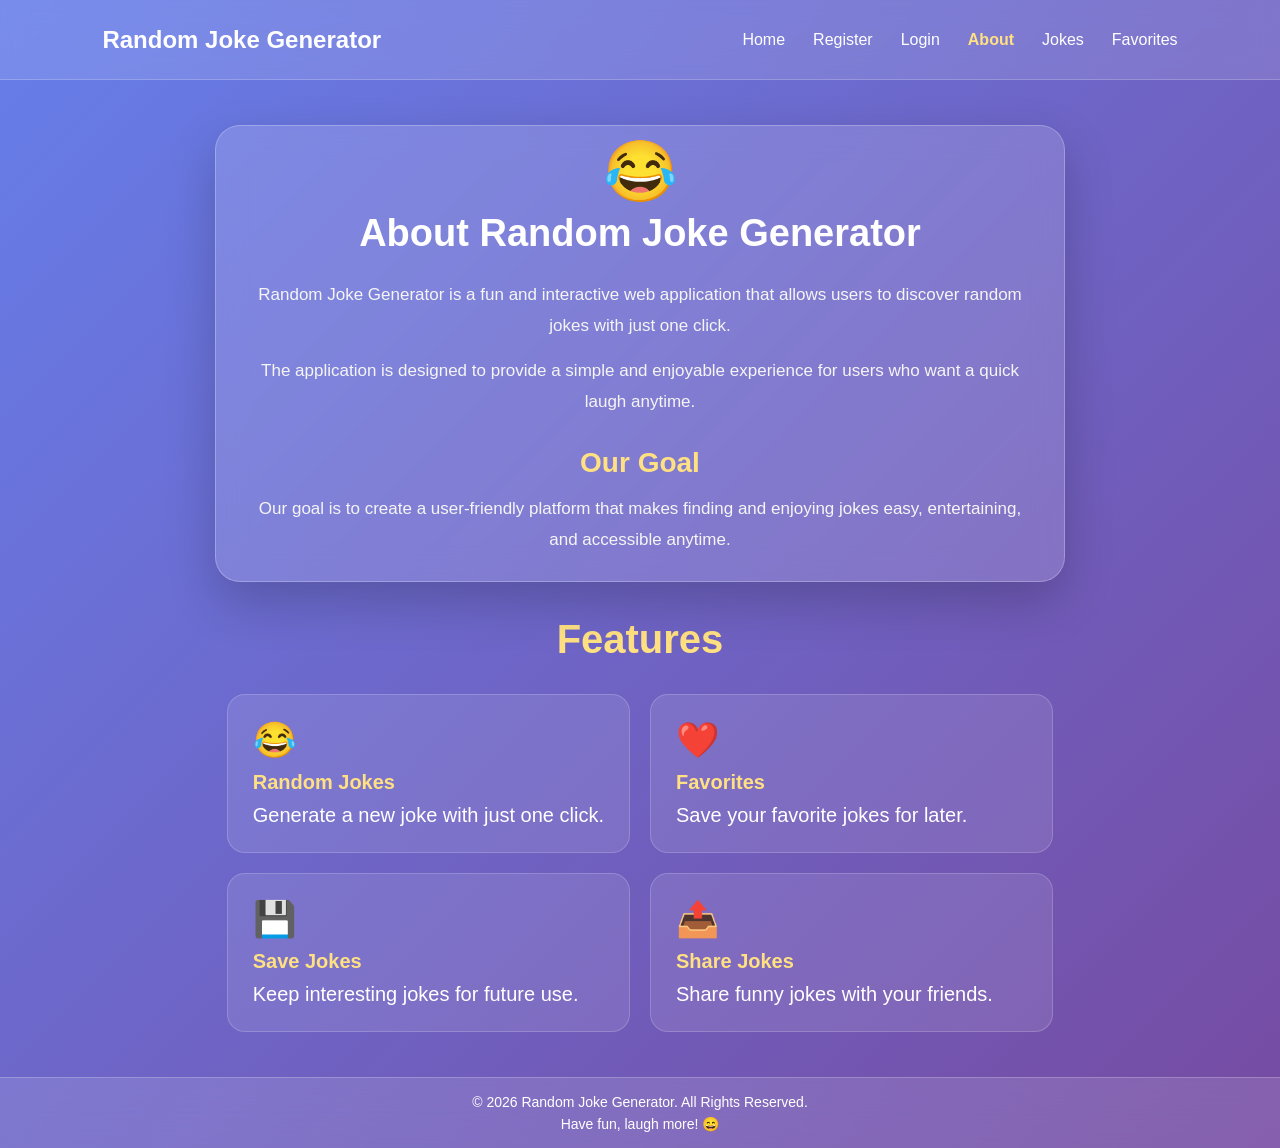
<file: About.html>
<!DOCTYPE html>
<html lang="en">
<head>
    <meta charset="UTF-8">
    <meta name="viewport" content="width=device-width, initial-scale=1.0">

    <title>Random Joke Generator</title>

    <link rel="stylesheet" href="style.css">
</head>

<body>

    <header>
        <h2>Random Joke Generator</h2>

        <nav>
            <li><a href="home.html">Home</a></li>
            <li><a href="Register.html">Register</a></li>
            <li><a href="login.html">Login</a></li>
            <li><a href="About.html" class="active">About</a></li>
              <li><a href="jokes.html">Jokes</a></li>
               <li><a href="favorite.html" >Favorites</a></li>
        </nav>
    </header>


    <main class="about-main">

        <div class="about-container">

            <div class="emoji">😂</div>

            <h1>About Random Joke Generator</h1>

            <p>
                Random Joke Generator is a fun and interactive web
                application that allows users to discover random jokes
                with just one click.
            </p>

            <p>
                The application is designed to provide a simple and
                enjoyable experience for users who want a quick laugh
                anytime.
            </p>

            <h2>Our Goal</h2>

            <p>
                Our goal is to create a user-friendly platform that makes
                finding and enjoying jokes easy, entertaining, and
                accessible anytime.
            </p>

        </div>

        <h2 id="h2">Features</h2>

<div class="features">

    <div class="feature">
        <span>😂</span>
        <h3>Random Jokes</h3>
        <p>Generate a new joke with just one click.</p>
    </div>

    <div class="feature">
        <span>❤️</span>
        <h3>Favorites</h3>
        <p>Save your favorite jokes for later.</p>
    </div>

    <div class="feature">
        <span>💾</span>
        <h3>Save Jokes</h3>
        <p>Keep interesting jokes for future use.</p>
    </div>

    <div class="feature">
        <span>📤</span>
        <h3>Share Jokes</h3>
        <p>Share funny jokes with your friends.</p>
    </div>

</div>

    </main>


    <footer>
        <p>© 2026 Random Joke Generator. All Rights Reserved.</p>
        <p>Have fun, laugh more! 😄</p>
    </footer>

</body>
</html>
</file>
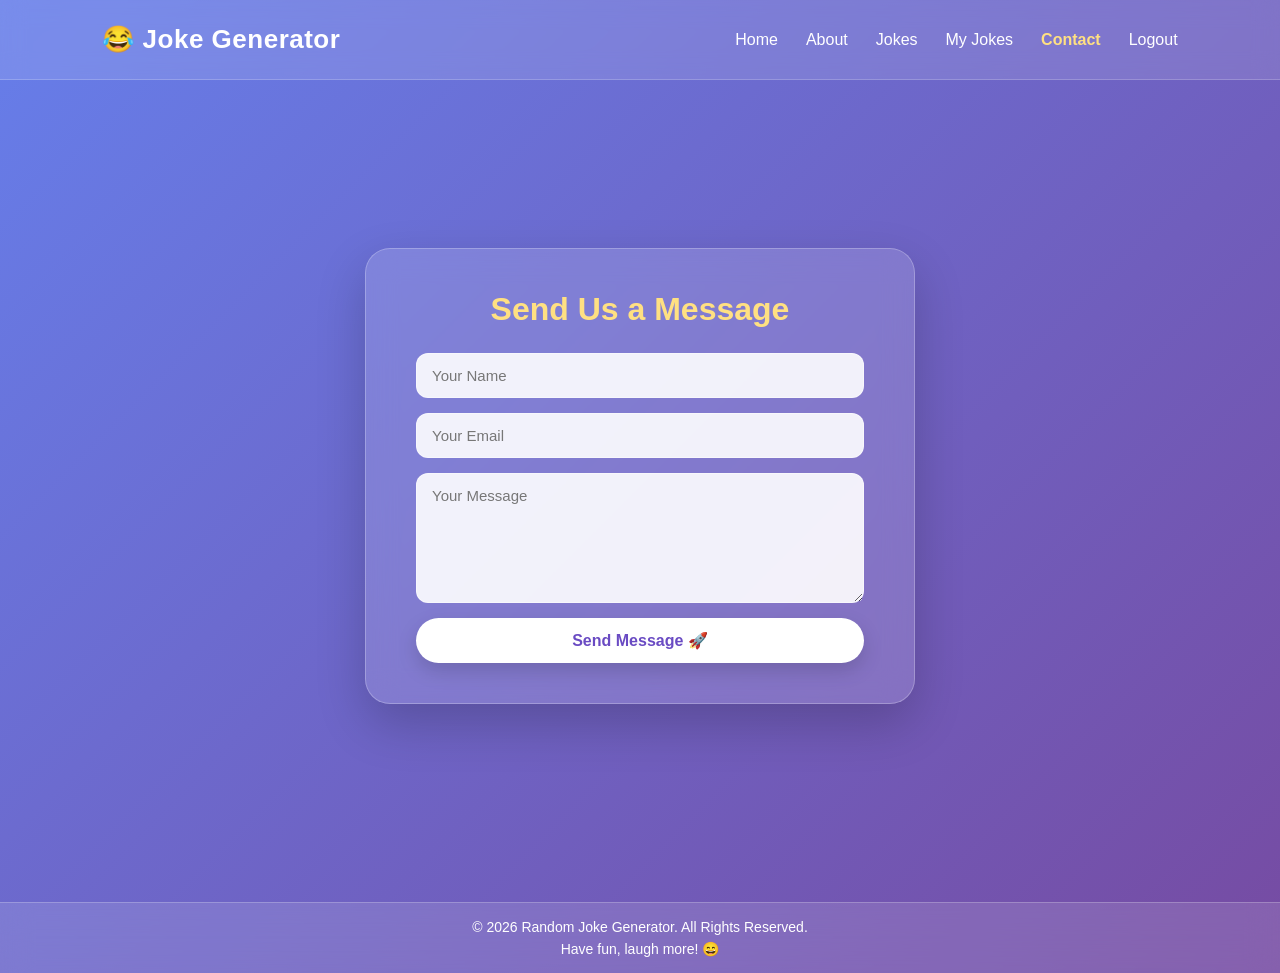
<file: contact.html>
<!DOCTYPE html>
<html lang="en">
<head>
    <meta charset="UTF-8">
    <meta name="viewport" content="width=device-width, initial-scale=1.0">

    <title>Contact - Random Joke Generator</title>

    <link rel="stylesheet" href="style.css">
    
    <style>
        /* =========================
   NAVBAR
========================= */

.navbar {
    width: 100%;
    height: 80px;
    padding: 20px 8%;
    display: flex;
    justify-content: space-between;
    align-items: center;
    margin-bottom: 2px;
    background: rgba(255, 255, 255, 0.12);
    backdrop-filter: blur(12px);

    border-bottom: 1px solid rgba(255, 255, 255, 0.2);

    position: sticky;
    top: 0;
    z-index: 9999;
}

.logo {
    color: white;
    font-size: 26px;
    font-weight: 700;
    letter-spacing: 0.5px;
}

.nav-links {
    display: flex;
    gap: 28px;
    list-style: none;
    margin: 0;
    padding: 0;
}

.nav-links a {
    color: white;
    text-decoration: none;

    font-size: 16px;
    font-weight: 500;

    transition: 0.3s;
}

.nav-links a:hover {
    color: #ffe082;
}

.nav-links a.active {
    color: #ffe082;
    font-weight: 700;
}


/* Mobile Navbar */

@media (max-width: 768px) {

    .navbar {
        height: auto;
        padding: 18px 5%;

        flex-direction: column;
        gap: 15px;
    }

    .logo {
        font-size: 22px;
    }

    .nav-links {
        gap: 18px;
        flex-wrap: wrap;
        justify-content: center;
    }

    .nav-links a {
        font-size: 14px;
    }
}

/* =========================
   CONTACT PAGE
========================= */

.contact-section {
    min-height: calc(100vh - 80px);
    padding: 25px 20px 60px;
    display: flex;
    margin-bottom: 1pxpx;
    justify-content: center;
    align-items: center;
}

/* Contact Form */

.contact-form {
    width: 100%;
    max-width: 550px;
    padding: 40px 50px;
  
    margin-top: 2px;
    background: rgba(255, 255, 255, 0.14);
    border: 1px solid rgba(255, 255, 255, 0.25);
    border-radius: 25px;

    backdrop-filter: blur(15px);
    box-shadow: 0 20px 50px rgba(0, 0, 0, 0.2);
}

/* Heading */

.contact-form h2 {
    color: #ffe082;
    font-size: 32px;
    text-align: center;
    margin-bottom: 25px;
    margin-top: 2px;
}

/* Form */

#contactForm {
    display: flex;
    flex-direction: column;
    gap: 15px;
}

/* Inputs */

#contactForm input,
#contactForm textarea {
    width: 100%;
    padding: 13px 15px;

    border: 1px solid rgba(255, 255, 255, 0.4);
    border-radius: 12px;
    outline: none;

    background: rgba(255, 255, 255, 0.9);
    color: #333;

    font-family: "Poppins", Arial, sans-serif;
    font-size: 15px;
}

/* Placeholder */

#contactForm input::placeholder,
#contactForm textarea::placeholder {
    color: #777;
}

/* Focus */

#contactForm input:focus,
#contactForm textarea:focus {
    border: 2px solid #ffe082;
}

/* Message Box */

#contactForm textarea {
    resize: vertical;
    min-height: 130px;
}

/* Send Button */

#contactForm button {
    width: 100%;
    padding: 13px;

    border: none;
    border-radius: 30px;

    background: #ffffff;
    color: #6a4bc3;

    font-size: 16px;
    font-weight: 600;

    cursor: pointer;
    transition: 0.3s ease;

    box-shadow: 0 8px 20px rgba(0, 0, 0, 0.15);
}

#contactForm button:hover {
    background: #ffe082;
    color: #4b348c;
    transform: translateY(-2px);
    box-shadow: 0 12px 25px rgba(0, 0, 0, 0.2);
}


/* =========================
   CONTACT MOBILE
========================= */

@media (max-width: 768px) {

    .contact-section {
        padding: 35px 20px 50px;
    }

    .contact-form {
        padding: 35px 25px;
    }

    .contact-form h2 {
        font-size: 27px;
        margin-bottom: 20px;
       
    }

    #contactForm input,
    #contactForm textarea {
        font-size: 14px;
    }

    #contactForm button {
        font-size: 15px;
    }
}

    </style>
</head>

<body>

    <!-- Navigation Bar -->
    <nav class="navbar">
        <div class="logo">😂 Joke Generator</div>

        <ul class="nav-links">
            <li><a href="home.html">Home</a></li>
            <li><a href="about.html">About</a></li>
            <li><a href="jokes.html">Jokes</a></li>
            <li><a href="myjokes.html">My Jokes</a></li>
            <li><a href="contact.html" class="active">Contact</a></li>
            <li><a href="#" onclick="logout()">Logout</a></li>
        </ul>
    </nav>


    <!-- Contact Section -->
    <section class="contact-section">
            <!-- Contact Form -->
            <div class="contact-form">

                <h2>Send Us a Message</h2>

                <form id="contactForm">

                    <input type="text" id="name" placeholder="Your Name" required>

                    <input type="email" id="email" placeholder="Your Email" required>

                    <textarea id="message" placeholder="Your Message" rows="5" required></textarea>

                    <button type="submit">Send Message 🚀</button>

                </form>

            </div>

        </div>

    </section>


    <!-- Footer -->
    <footer>
        <p>© 2026 Random Joke Generator. All Rights Reserved.</p>
        <p>Have fun, laugh more! 😄</p>
    </footer>


    <script>
        function logout() {
            localStorage.removeItem("loggedIn");
            window.location.href = "login.html";
        }

        document.getElementById("contactForm").addEventListener("submit", function(e) {
            e.preventDefault();

            alert("Thank you for contacting us! 😊");

            this.reset();
        });
    </script>

</body>
</html>
</file>
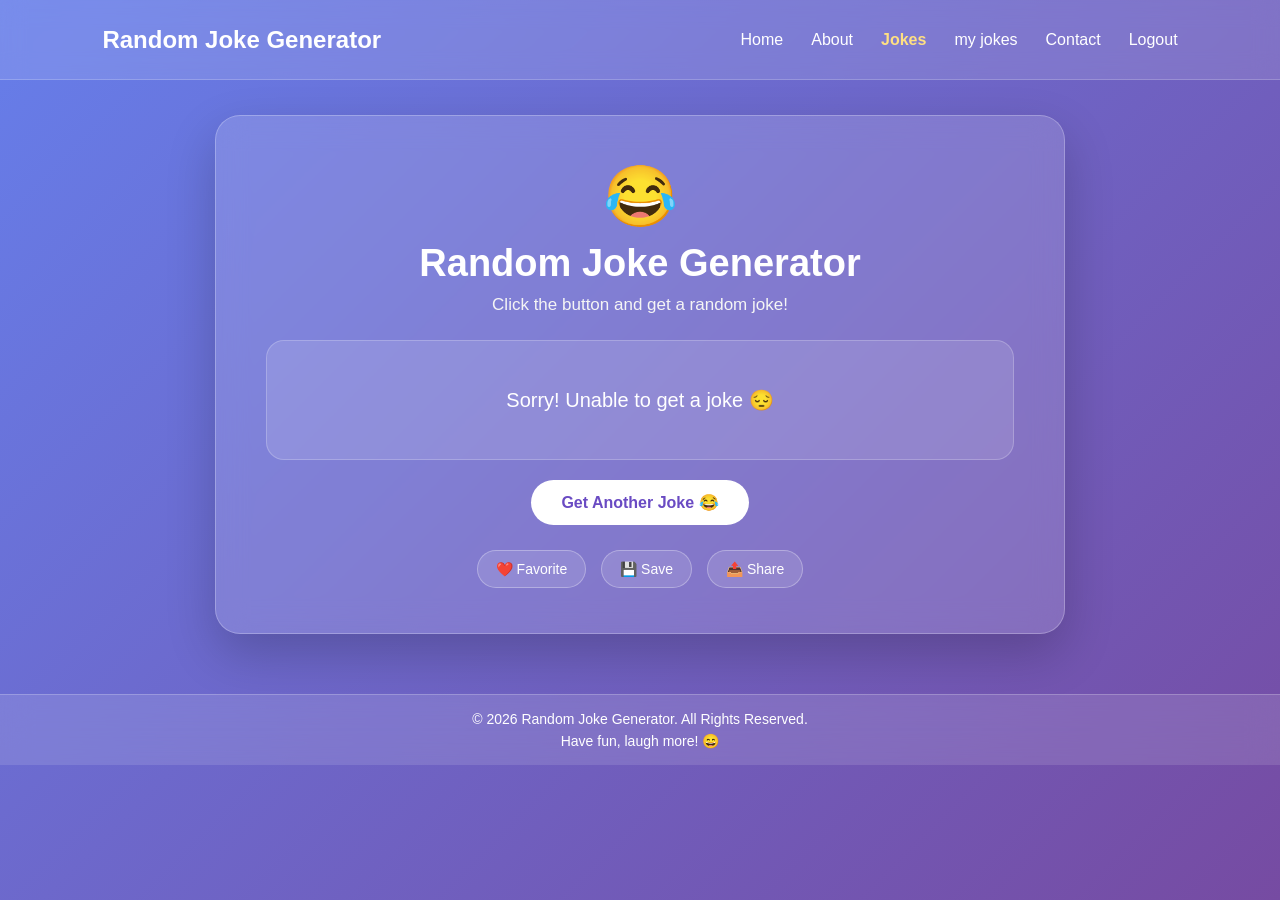
<file: jokes.html>
<!DOCTYPE html>
<html lang="en">
<head>
    <meta charset="UTF-8">
    <meta name="viewport" content="width=device-width, initial-scale=1.0">

    <title>Jokes - Random Joke Generator</title>

    <link rel="stylesheet" href="style.css">
</head>

<body>

    <!-- Header -->
    <header>
        <h2>Random Joke Generator</h2>

        <nav>
            <li><a href="home.html">Home</a></li>
            <li><a href="about.html">About</a></li>
            <li><a href="jokes.html" class="active">Jokes</a></li>
            <li><a href="myjokes.html" >my jokes</a></li>
            <li><a href="contact.html">Contact</a></li>
            <li><a href="login.html">Logout</a></li>
             

        </nav>
    </header>


    <!-- Jokes Section -->
    <main class="jokes-main">

        <div class="jokes-container">

            <div class="emoji">😂</div>

            <h1>Random Joke Generator</h1>

            <p class="joke-subtitle">
                Click the button and get a random joke!
            </p>

            <div class="joke-card">

                <p id="jokeText">
                    Your funny joke will appear here! 😄
                </p>

            </div>

            <button id="getJokeBtn">
                Get Another Joke 😂
            </button>

            <div class="joke-actions">

                <button id="favoriteBtn">
                    ❤️ Favorite
                </button>

                <button id="saveBtn">
                    💾 Save
                </button>

                <button id="shareBtn">
                    📤 Share
                </button>

            </div>

        </div>

    </main>


    <!-- Footer -->
    <footer>
        <p>© 2026 Random Joke Generator. All Rights Reserved.</p>
        <p>Have fun, laugh more! 😄</p>
    </footer>


    <script src="script.js"></script>

</body>
</html>
</file>
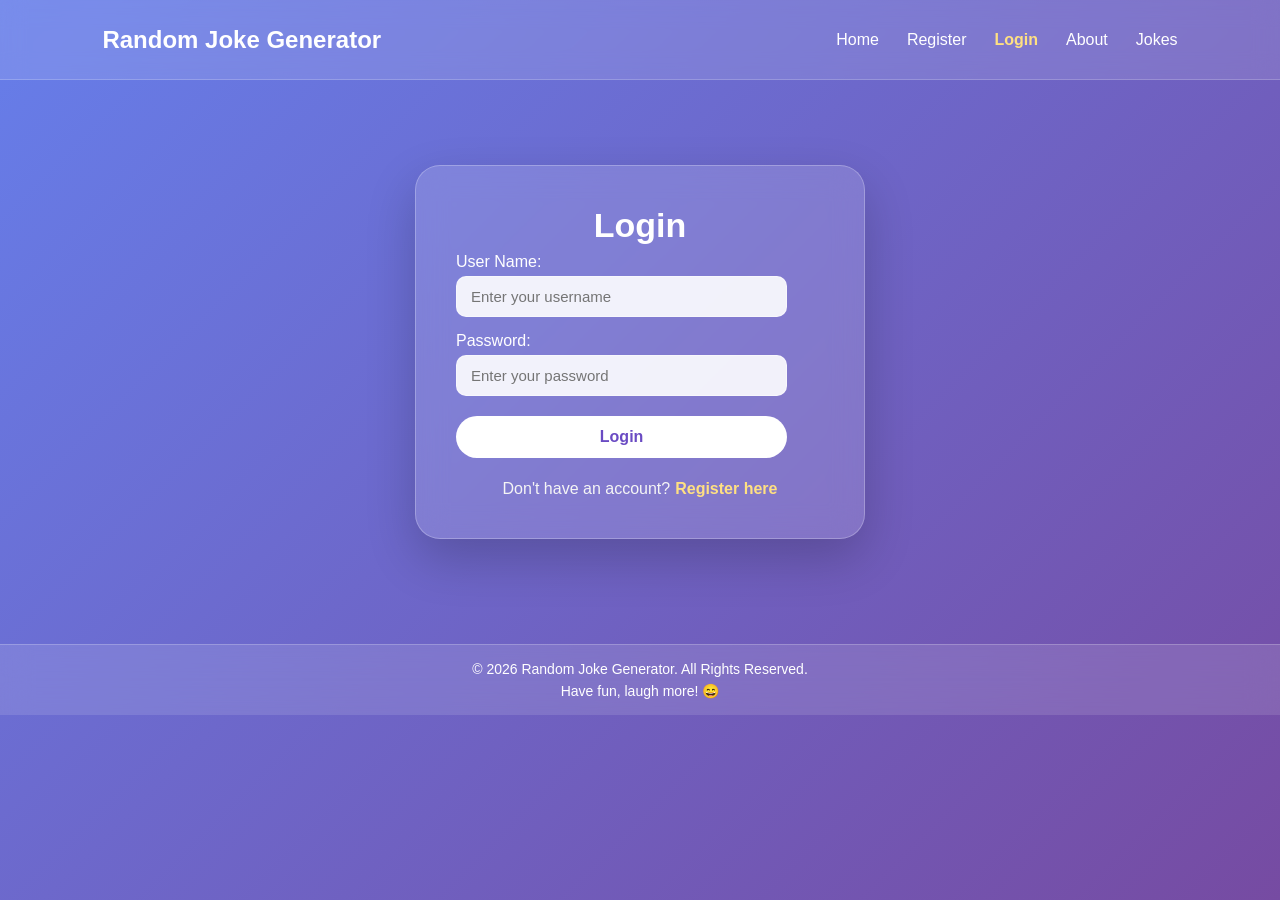
<file: Login.html>
<!DOCTYPE html>
<html lang="en">
<head>
    <meta charset="UTF-8">
    <meta name="viewport" content="width=device-width, initial-scale=1.0">

    <title>Login - Random Joke Generator</title>

    <link rel="stylesheet" href="style.css">
</head>

<body>

    <!-- Header -->
    <header>
        <h2>Random Joke Generator</h2>

        <nav>
            <li><a href="home.html">Home</a></li>
            <li><a href="Register.html">Register</a></li>
            <li><a href="login.html" class="active">Login</a></li>
            <li><a href="About.html" >About</a></li>
            <li><a href="jokes.html">Jokes</a></li> 
            
            <!-- <li><a href="favorite.html" >Favorites</a></li>  -->
        </nav>
    </header>


    <!-- Login Section -->
    <main class="login-main">

        <div class="login-container">

            <!-- <div class="emoji">😂</div> -->

            <h1>Login</h1>
 
            <form id="loginForm">
                
                <label for="loginUsername">User Name:</label>
                <input type="text" id="loginUsername" placeholder="Enter your username" required > 
                
                <label for="password">Password:</label>
                <input type="password" id="loginPassword" placeholder="Enter your password" required> 
                
                <button type="submit">Login</button>
            
            </form>

            <div class="register-link">
                <p>Don't have an account?</p>
                <a href="Register.html">Register here</a>
            </div>

        </div>

    </main>
        
<!-- Footer -->
    <footer>
        <p>© 2026 Random Joke Generator. All Rights Reserved.</p>
        <p>Have fun, laugh more! 😄</p>
    </footer>


    <script src="script.js"></script>

</body>
</html>
</file>
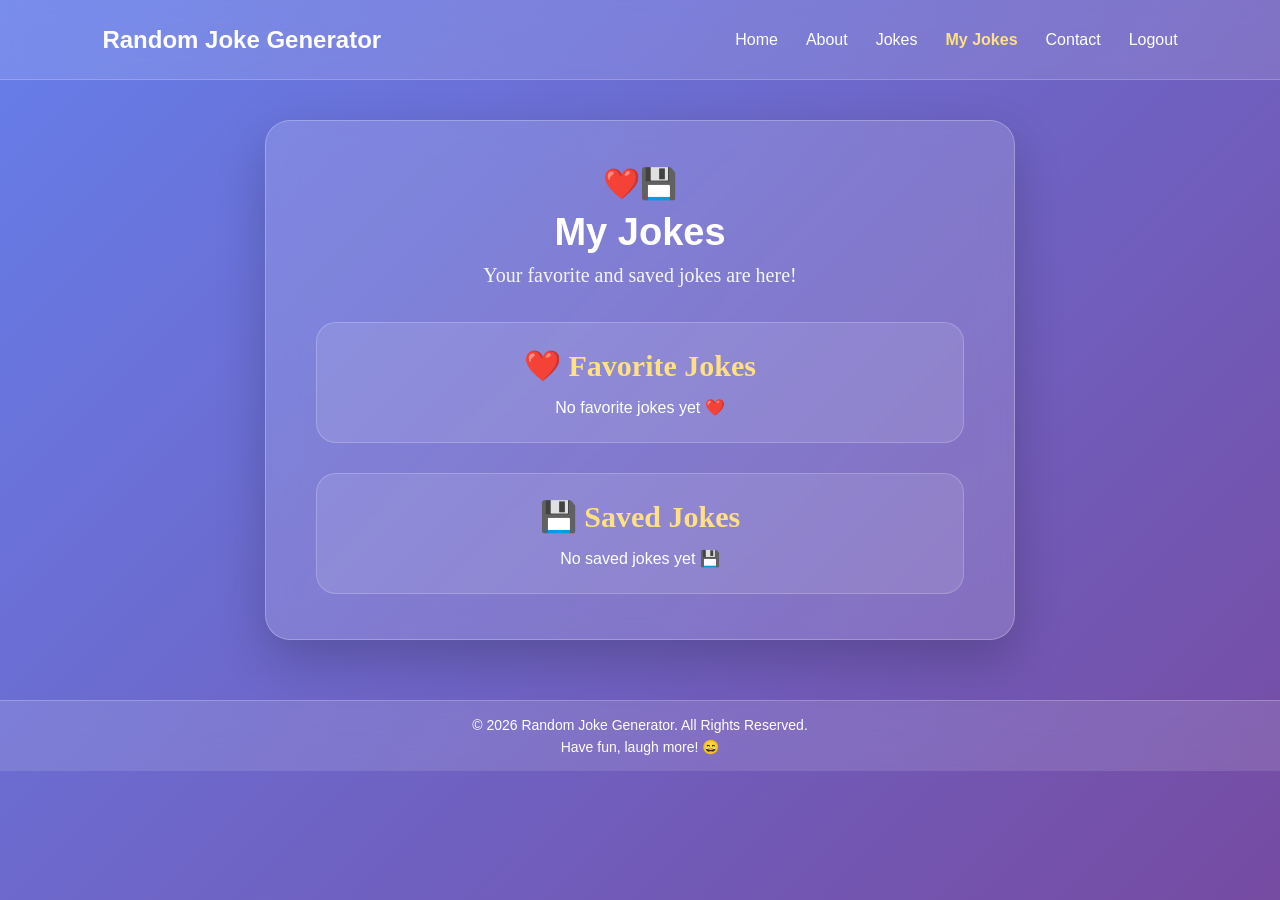
<file: myjokes.html>
<!DOCTYPE html>
<html lang="en">
<head>
    <meta charset="UTF-8">
    <meta name="viewport" content="width=device-width, initial-scale=1.0">

    <title>My Jokes - Random Joke Generator</title>

    <link rel="stylesheet" href="style.css">
</head>

<body>

    <header>
        <h2>Random Joke Generator</h2>

        <nav>
            <li><a href="home.html">Home</a></li>
            <li><a href="about.html">About</a></li>
            <li><a href="jokes.html">Jokes</a></li>
            <li><a href="myjokes.html" class="active">My Jokes</a></li>
            <li><a href="contact.html">Contact</a></li>
            <li><a href="login.html">Logout</a></li>
        </nav>
    </header>


    <main class="myjokes-main">

        <div class="myjokes-container">

            <div class="emoji">❤️💾</div>

            <h1>My Jokes</h1>

            <p class="myjokes-subtitle">
                Your favorite and saved jokes are here!
            </p>


            <!-- Favorite Jokes -->

            <section class="myjokes-section">

                <h2>❤️ Favorite Jokes</h2>

                <div id="favoritesList">
                    <!-- Favorite jokes appear here -->
                </div>

            </section>


            <!-- Saved Jokes -->

            <section class="myjokes-section">

                <h2>💾 Saved Jokes</h2>

                <div id="savedList">
                    <!-- Saved jokes appear here -->
                </div>

            </section>

        </div>

    </main>


    <footer>
        <p>© 2026 Random Joke Generator. All Rights Reserved.</p>
        <p>Have fun, laugh more! 😄</p>
    </footer>


    <script src="script.js"></script>

</body>
</html>
</file>
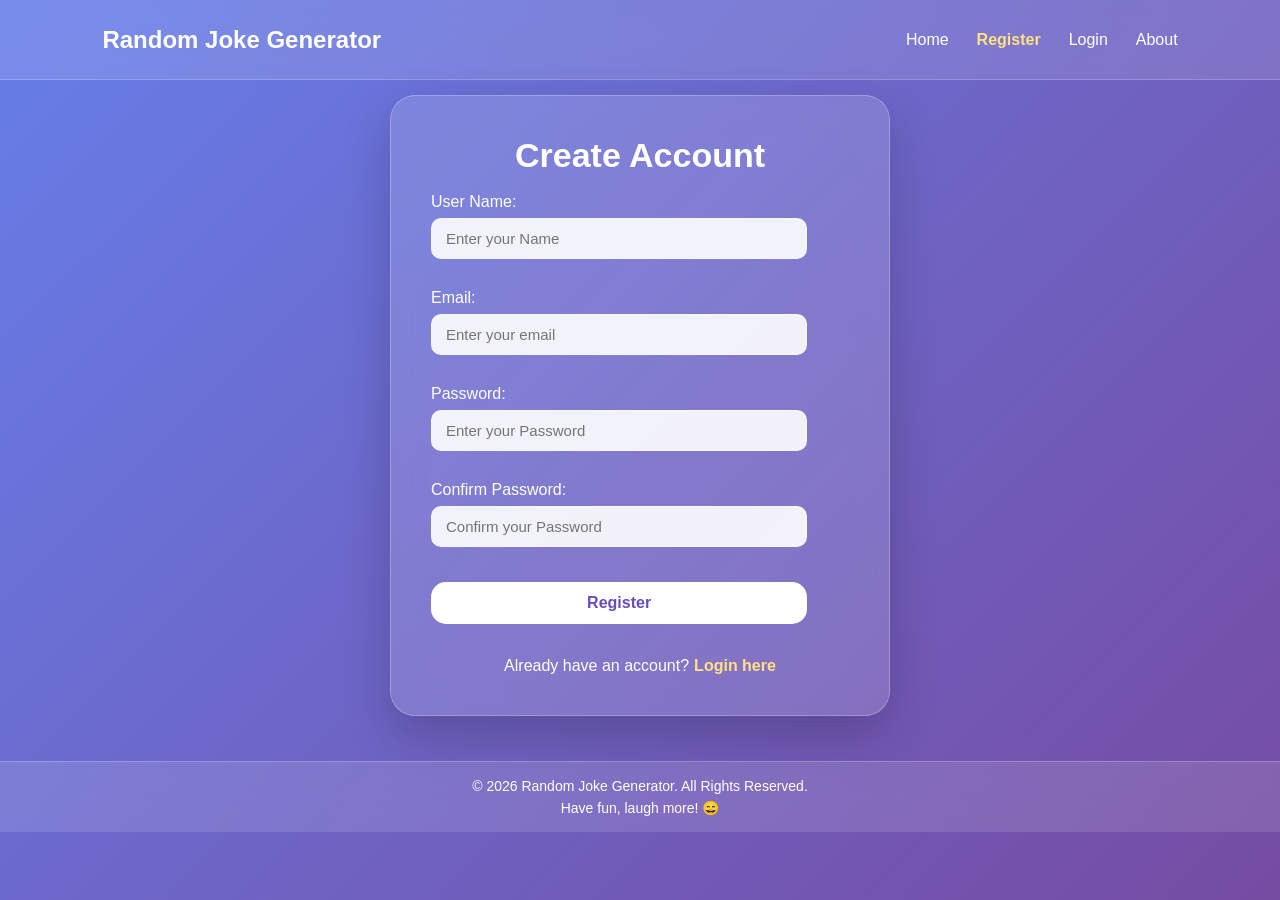
<file: Register.html>
<!DOCTYPE html>
<html lang="en">
<head>
    <meta charset="UTF-8">
    <meta name="viewport" content="width=device-width, initial-scale=1.0">
    <title>Document</title>
    <link rel="stylesheet" href="style.css">
</head>
<body>
     <header>
        <h2>Random Joke Generator</h2>
<nav>
    <li><a href="home.html" >Home</a></li>
    <li><a href="Register.html" class="active">Register</a></li>
    <li><a href="Login.html" >Login</a></li>
    <li><a href="About.html" >About</a></li>
    
    <!-- <li><a href="jokes.html">Jokes</a></li>
    <li><a href="favorite.html" >Favorites</a></li> --> 

</nav>
</header>
   
<div class="container">
    <h1>Create Account</h1> <br>
    
    
    <form id="registrationform">
        <label for="username">User Name:</label>
        <input type="text" id="username" placeholder="Enter your Name" required> <br> <br>
       
        <label for="email">Email:</label>
        <input type="email" id="email" placeholder="Enter your email" required> <br>  <br>
       
        <label for="password">Password:</label>
        <input type="password" id="password" placeholder="Enter your Password" required>  <br> <br>
        
        <label for="Confirm password">Confirm Password:</label>
        <input type="password" id="Confirmpassword" placeholder="Confirm your Password" required> <br> <br>
        
        <button>Register</button> <br> <br>
    </form>
    <div class="login-link">
    <p>Already have an account?</p> 
     <a href="login.html">Login here</a>
    </div>
</div>

<footer>
    <p>© 2026 Random Joke Generator. All Rights Reserved.</p>
    <p>Have fun, laugh more! 😄</p>
</footer>

</body>
<script src="script.js"></script>
</html>
</file>
<file: style.css>
/* General */

* {
    margin: 0;
    padding: 0;
    box-sizing: border-box;
}

body {
    font-family: "Poppins", Arial, sans-serif;
    min-height: 100vh;
    background: linear-gradient(135deg, #667eea, #764ba2);
    color: #ffffff;
}


/* Header */

header {
    width: 100%;
    height: 80px;
    padding: 20px 8%;
    display: flex;
    justify-content: space-between;
    align-items: center;
    background: rgba(255, 255, 255, 0.12);
    backdrop-filter: blur(12px);
    border-bottom: 1px solid rgba(255, 255, 255, 0.2);
    position: static;
    top: 0%;
    left: 0%;
    z-index: 9999;
}

header h1 {
    font-size: 26px;
    font-weight: 700;
    letter-spacing: 0.5px;
}


/*  Navigation */

nav {
    display: flex;
    gap: 28px;
}

nav li{
    list-style: none;
}

nav a {
    color: white;
    text-decoration: none;
    font-size: 16px;
    font-weight: 500;
    transition: 0.3s;
}

nav a.active {
    color: #ffe082;
    font-weight: 700;
    /* border-bottom: 2px solid #ffe082;
    padding-bottom: 5px; */
}

nav a:hover {
    color: #ffe082;
}


/* Home Section*/

main {
    min-height: calc(100vh - 80px);
    display: flex;
    flex-direction: column;
    justify-content: center;
    align-items: center;
    padding-top: 85px;
    /* padding: 120px 50px 20px; */
    gap: 20px;
}

.hero {
    max-width: 850px;
    /* margin-top: 20px; */
    text-align: center;
    padding: 60px 45px;
    background: rgba(255, 255, 255, 0.14);
    border: 1px solid rgba(255, 255, 255, 0.25);
    border-radius: 25px;
    backdrop-filter: blur(15px);
    box-shadow: 0 20px 50px rgba(0, 0, 0, 0.2);
}


/* Heading */

.hero h2 {
    font-size: 48px;
    margin-bottom: 20px;
    line-height: 1.2;
}

.hero h2 span {
    color: #ffe082;
}


/*  Paragraph */

.hero p {
    font-size: 18px;
    line-height: 1.8;
    color: #f5f5f5;
    margin-bottom: 30px;
}


/* Button */

.hero button,
.hero a.button {
    display: inline-block;
    padding: 14px 32px;
    border: none;
    border-radius: 30px;
    background: #ffffff;
    color: #6a4bc3;
    font-size: 16px;
    font-weight: 600;
    text-decoration: none;
    cursor: pointer;
    transition: 0.3s ease;
    box-shadow: 0 8px 20px rgba(0, 0, 0, 0.2);
}

.hero button:hover,
.hero a.button:hover {
    transform: translateY(-3px);
    background: #ffe082;
    color: #4b348c;
    box-shadow: 0 12px 25px rgba(0, 0, 0, 0.25);
}


/* Joke Emoji */

.emoji {
    font-size: 65px;
    margin-bottom: 20px;
}


/*Mobile Responsive */

@media (max-width: 768px) {

    header {
        padding: 18px 5%;
        flex-direction: column;
        gap: 15px;
    }

    header h1 {
        font-size: 22px;
    }

    nav {
        gap: 18px;
    }

    nav a {
        font-size: 14px;
    }

    .hero {
        padding: 45px 25px;
    }

    .hero h2 {
        font-size: 36px;
    }

    .hero p {
        font-size: 16px;
    }

    .emoji {
        font-size: 50px;
    }
}



/* Project Overview*/

.overview {
    width: 100%;
    max-width: 850px;
    margin: 40px auto 20px;
    padding: 45px 40px;
    text-align: center;

    background: rgba(255, 255, 255, 0.12);
    border: 1px solid rgba(255, 255, 255, 0.22);
    border-radius: 25px;

    backdrop-filter: blur(15px);
    box-shadow: 0 15px 40px rgba(0, 0, 0, 0.18);
}

.overview h2 {
    font-size: 32px;
    margin-bottom: 18px;
    color: #ffe082;
}

.overview p {
    font-size: 17px;
    line-height: 1.8;
    color: #f5f5f5;
}

@media (max-width: 768px) {

    .overview {
        margin: 30px 20px 50px;
        padding: 35px 25px;
    }

    .overview h2 {
        font-size: 27px;
    }

    .overview p {
        font-size: 15px;
    }
}

footer {
    margin-top: 0;
    padding: 10px 10px;
    text-align: center;
    background: rgba(255, 255, 255, 0.12);
    color: white;
    font-size: 14px;
    border-top: 1px solid rgba(255, 255, 255, 0.22);
    backdrop-filter: blur(15px);
}

footer p {
    margin: 6px 0;
}

/* Register Page */

.container {
    width: 100%;
    max-width: 500px;
    margin: 45px auto;
    padding: 40px 40px;
    text-align: center;
    margin-top: 15px;
    background: rgba(255, 255, 255, 0.14);
    border: 1px solid rgba(255, 255, 255, 0.25);
    border-radius: 25px;

    backdrop-filter: blur(15px);
    box-shadow: 0 20px 50px rgba(0, 0, 0, 0.2);
}

.container h1 {
    font-size: 34px;
    color: #ffffff;
}

.container > p {
    color: #f5f5f5;
}

#registrationform {
    text-align: left;
}

#registrationform label {
    display: block;
    margin-bottom: 7px;
    color: #ffffff;
    font-weight: 500;
}

#registrationform input {
    width: 90%;
    padding: 11px 14px;
    margin-bottom: 12px;

    border: 1px solid rgba(255, 255, 255, 0.4);
    border-radius: 10px;
    outline: none;

    background: rgba(255, 255, 255, 0.9);
    color: #333;
    font-size: 15px;
}

#registrationform input:focus {
    border: 2px solid #ffe082;
}

#registrationform button {
    width: 90%;
    padding: 12px;
    margin-top: 5px;
    border: none;
    border-radius: 15px;

    background: #ffffff;
    color: #6a4bc3;

    font-size: 16px;
    font-weight: 600;
    cursor: pointer;
    transition: 0.3s;
}

#registrationform button:hover {
    background: #ffe082;
    color: #4b348c;
    transform: translateY(-2px);
}
.login-link {
    margin-top: 15px;
    display: flex;
    justify-content: center;
    align-items: center;
    gap: 5px;
}

.login-link p {
    margin: 0;
}

.login-link a {
    color: #ffe082;
    text-decoration: none;
    font-weight: 600;
}

.login-link a:hover {
    text-decoration: underline;
}

/* Login Page */

.login-container {
    width: 100%;
    max-width: 450px;
    margin: 45px auto;
    padding: 40px;
    text-align: center;
    background: rgba(255, 255, 255, 0.14);
    border: 1px solid rgba(255, 255, 255, 0.25);
    border-radius: 25px;
    backdrop-filter: blur(15px);
    box-shadow: 0 20px 50px rgba(0, 0, 0, 0.2);
   
}

.login-main{
    min-height: auto;
    padding-top: 40px;
   margin-bottom: 60px;
}

.login-container .emoji {
    font-size: 55px;
    margin-bottom: 2px;
}

.login-container h1 {
    font-size: 34px;
    margin-bottom: 8px;
   
}

.login-container > p {
    color: #f5f5f5;
    margin-bottom: 25px;
}


/* Form */

#loginForm {
    text-align: left;
}

#loginForm label {
    display: block;
    margin-bottom: 5px;
    color: #ffffff;
    font-weight: 500;
}

#loginForm input {
    width: 90%;
    padding: 11px 14px;
    margin-bottom: 15px;

    border: 1px solid rgba(255, 255, 255, 0.4);
    border-radius: 10px;
    outline: none;

    background: rgba(255, 255, 255, 0.9);
    color: #333;
    font-size: 15px;
}

#loginForm input:focus {
    border: 2px solid #ffe082;
}


/* Login Button */

#loginForm button {
    width: 90%;
    padding: 12px;
    margin-top: 5px;

    border: none;
    border-radius: 25px;

    background: #ffffff;
    color: #6a4bc3;

    font-size: 16px;
    font-weight: 600;

    cursor: pointer;
    transition: 0.3s;
}

#loginForm button:hover {
    background: #ffe082;
    color: #4b348c;
    transform: translateY(-2px);
}


/* Register Link */

.register-link {
    margin-top: 22px;

    display: flex;
    justify-content: center;
    align-items: center;
    gap: 5px;
}

.register-link p {
    margin: 0;
    color: #f5f5f5;
}

.register-link a {
    color: #ffe082;
    text-decoration: none;
    font-weight: 600;
}

.register-link a:hover {
    text-decoration: underline;
}
 


/* About Page */

.about-main {
    min-height: auto;
    padding: 45px 20px;
}

.about-container {
    width: 100%;
    max-width: 850px;
    margin: 0 auto;
    padding: 10px 40px;

    text-align: center;

    background: rgba(255, 255, 255, 0.14);
    border: 1px solid rgba(255, 255, 255, 0.25);
    border-radius: 25px;

    backdrop-filter: blur(15px);
    box-shadow: 0 20px 50px rgba(0, 0, 0, 0.2);
}

.about-container .emoji {
    font-size: 60px;
    margin-bottom: 5px;
    
}

.about-container h1 {
    font-size: 38px;
    margin-bottom: 25px;
}

.about-container h2 {
    color: #ffe082;
    font-size: 28px;
    margin: 30px 0 15px;
}

.about-container p {
    color: #f5f5f5;
    font-size: 17px;
    line-height: 1.8;
    margin-bottom: 15px;
}

.about-container:hover {
    transform: translateY(-5px);
    background: rgba(255, 255, 255, 0.16);
     transition: 0.3s;
}


/* Mobile */

@media (max-width: 768px) {

    .about-main {
        padding: 30px 20px;
    }

    .about-container {
        padding: 35px 25px;
    }

    .about-container h1 {
        font-size: 30px;
    }

    .about-container p {
        font-size: 15px;
    }
}

.features {
    display: grid;
    grid-template-columns: repeat(2, 1fr);
    gap: 20px;
    margin-top: 10px;
}

.feature {
    padding: 25px 25px;

    background: rgba(255, 255, 255, 0.10);
    border: 1px solid rgba(255, 255, 255, 0.18);
    border-radius: 18px;

    transition: 0.3s;
}

#h2{
    color: #ffe082;
    margin-bottom: 2px;
    margin-top: 15px;
    font-size: 40px;
}

.feature:hover {
    transform: translateY(-5px);
    background: rgba(255, 255, 255, 0.16);
}

.feature span {
    font-size: 35px;
}

.feature h3 {
    margin: 10px 0;
    color: #ffe082;
    font-size: 20px;
}

.feature p {
    font-size: 20px;
    margin-bottom: 0;
}


/* Mobile */

@media (max-width: 768px) {

    .features {
        grid-template-columns: 1fr;
    }
}

/* =========================
   Jokes Page
========================= */

.jokes-main {
    min-height: auto;
    padding: 35px 20px 60px;
}

.jokes-container {
    width: 100%;
    max-width: 850px;
    margin: 0 auto;
    padding: 45px 50px;
    text-align: center;

    background: rgba(255, 255, 255, 0.14);
    border: 1px solid rgba(255, 255, 255, 0.25);
    border-radius: 25px;

    backdrop-filter: blur(15px);
    box-shadow: 0 20px 50px rgba(0, 0, 0, 0.2);
}

.jokes-container .emoji {
    font-size: 60px;
    margin-bottom: 10px;
}

.jokes-container h1 {
    font-size: 38px;
    margin-bottom: 10px;
}

.joke-subtitle {
    color: #f5f5f5;
    font-size: 17px;
    margin-bottom: 25px;
}

/* Joke Card */

.joke-card {
    padding: 30px;
    margin: 20px auto;
    min-height: 120px;

    display: flex;
    justify-content: center;
    align-items: center;

    background: rgba(255, 255, 255, 0.12);
    border: 1px solid rgba(255, 255, 255, 0.22);
    border-radius: 18px;
}

#jokeText {
    font-size: 20px;
    line-height: 1.7;
    color: #ffffff;
}

/* Get Joke Button */

#getJokeBtn {
    padding: 13px 30px;
    border: none;
    border-radius: 30px;

    background: #ffffff;
    color: #6a4bc3;

    font-size: 16px;
    font-weight: 600;

    cursor: pointer;
    transition: 0.3s;
}

#getJokeBtn:hover {
    background: #ffe082;
    color: #4b348c;
    transform: translateY(-2px);
}

/* Action Buttons */

.joke-actions {
    display: flex;
    justify-content: center;
    gap: 15px;
    margin-top: 25px;
}

.joke-actions button {
    padding: 10px 18px;

    border: 1px solid rgba(255, 255, 255, 0.3);
    border-radius: 20px;

    background: rgba(255, 255, 255, 0.12);
    color: white;

    font-size: 14px;
    cursor: pointer;
    transition: 0.3s;
}

.joke-actions button:hover {
    background: #ffe082;
    color: #4b348c;
}

/* Mobile */

@media (max-width: 768px) {

    .jokes-main {
        padding: 30px 20px 50px;
    }

    .jokes-container {
        padding: 35px 25px;
    }

    .jokes-container h1 {
        font-size: 30px;
    }

    #jokeText {
        font-size: 17px;
    }

    .joke-actions {
        flex-direction: column;
    }

    .joke-actions button {
        width: 100%;
    }
}

  /* my jokes */

.myjokes-main {
    min-height: auto;
    padding: 40px 20px 60px;
}

.myjokes-container {
    width: 100%;
    max-width: 750px;
    margin: 0 auto;
    padding: 45px 50px;

    text-align: center;

    background: rgba(255, 255, 255, 0.14);
    border: 1px solid rgba(255, 255, 255, 0.25);
    border-radius: 25px;

    backdrop-filter: blur(15px);
    box-shadow: 0 20px 50px rgba(0, 0, 0, 0.2);
}

.myjokes-container .emoji {
    font-size: 30px;
    margin-bottom: 10px;
}

.myjokes-container h1 {
    font-size: 38px;
    margin-bottom: 10px;
}

.myjokes-subtitle {
    color: #f5f5f5;
    font-size: 20px;
    margin-bottom: 35px;
    font-family: 'Times New Roman', Times, serif;
}


/* Sections */

.myjokes-section {
    margin-top: 30px;
    padding: 25px;

    background: rgba(255, 255, 255, 0.10);
    border: 1px solid rgba(255, 255, 255, 0.20);
    border-radius: 20px;
}

.myjokes-section h2 {
    color: #ffe082;
    font-size: 30px;
    margin-bottom: 15px;
    font-family: 'Times New Roman', Times, serif;
}


/* Joke Cards */

.myjoke-card {
    display: flex;
    justify-content: space-between;
    align-items: center;
    gap: 15px;
    padding: 10px 10px;
    margin-bottom: 15px;
    text-align: left;
    background: rgba(255, 255, 255, 0.12);
    border: 1px solid rgba(255, 255, 255, 0.20);
    border-radius: 15px;
}

.myjoke-card p {
    flex: 1;
    color: white;
    line-height: 1.6;
    margin: 0;
}


/* Remove Button */

.myjoke-card button {
    padding: 8px 15px;
    border: none;
    border-radius: 20px;

    background: rgba(255, 255, 255, 0.15);
    color: white;

    font-size: 14px;
    cursor: pointer;
    transition: 0.3s;
    flex-shrink: 0;
}

.myjoke-card button:hover {
    background: #ffe082;
    color: #4b348c;
  }

/* Mobile */

@media (max-width: 768px) {

    .myjokes-container {
        padding: 35px 20px;
    }

    .myjokes-container h1 {
        font-size: 30px;
    }

    .myjokes-section {
        padding: 20px 15px;
    }

    .myjoke-card {
        flex-direction: column;
        text-align: center;
    }

    .myjoke-card button {
        width: 100%;
    }
}
</file>
